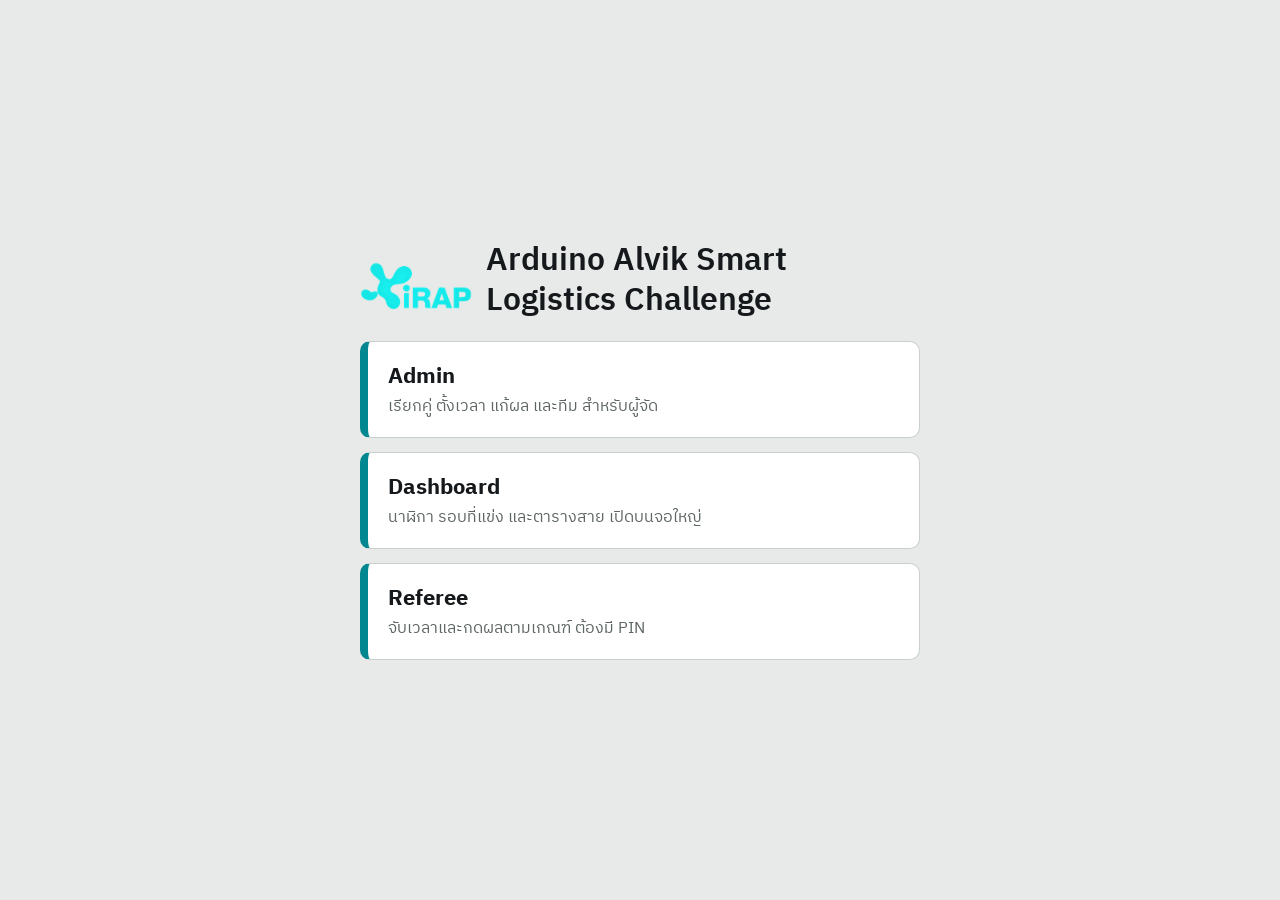
<file: index.html>
<!doctype html>
<html lang="th">
<head>
<meta charset="utf-8">
<meta name="viewport" content="width=device-width,initial-scale=1">
<title>Alvik Match Control</title>
<link rel="icon" href="shared/irap-icon.png">
<link rel="stylesheet" href="shared/base.css">
<style>
body{min-height:100vh;display:grid;place-items:center;padding:24px}
main{width:min(560px,100%);display:grid;gap:14px}
header{display:flex;align-items:center;gap:14px;margin-bottom:6px}header img{height:48px}header img,header h1{align-self:baseline;align-self:last baseline}
a.pick{display:grid;gap:2px;padding:18px 20px;background:var(--panel);border:1px solid var(--line);border-left:8px solid var(--teal);border-radius:var(--r-md);color:inherit;text-decoration:none}
a.pick:hover{border-color:var(--ink);border-left-color:var(--teal)}
a.pick b{font-size:22px}a.pick span{color:var(--muted)}
</style>
</head>
<body>
<main>
<header><img src="shared/irap.png" alt=""><h1>Arduino Alvik Smart Logistics Challenge</h1></header>
<a class="pick" href="admin/"><b>Admin</b><span>เรียกคู่ ตั้งเวลา แก้ผล และทีม สำหรับผู้จัด</span></a>
<a class="pick" href="dashboard/"><b>Dashboard</b><span>นาฬิกา รอบที่แข่ง และตารางสาย เปิดบนจอใหญ่</span></a>
<a class="pick" href="ref/"><b>Referee</b><span>จับเวลาและกดผลตามเกณฑ์ ต้องมี PIN</span></a>
</main>
</body>
</html>
</file>
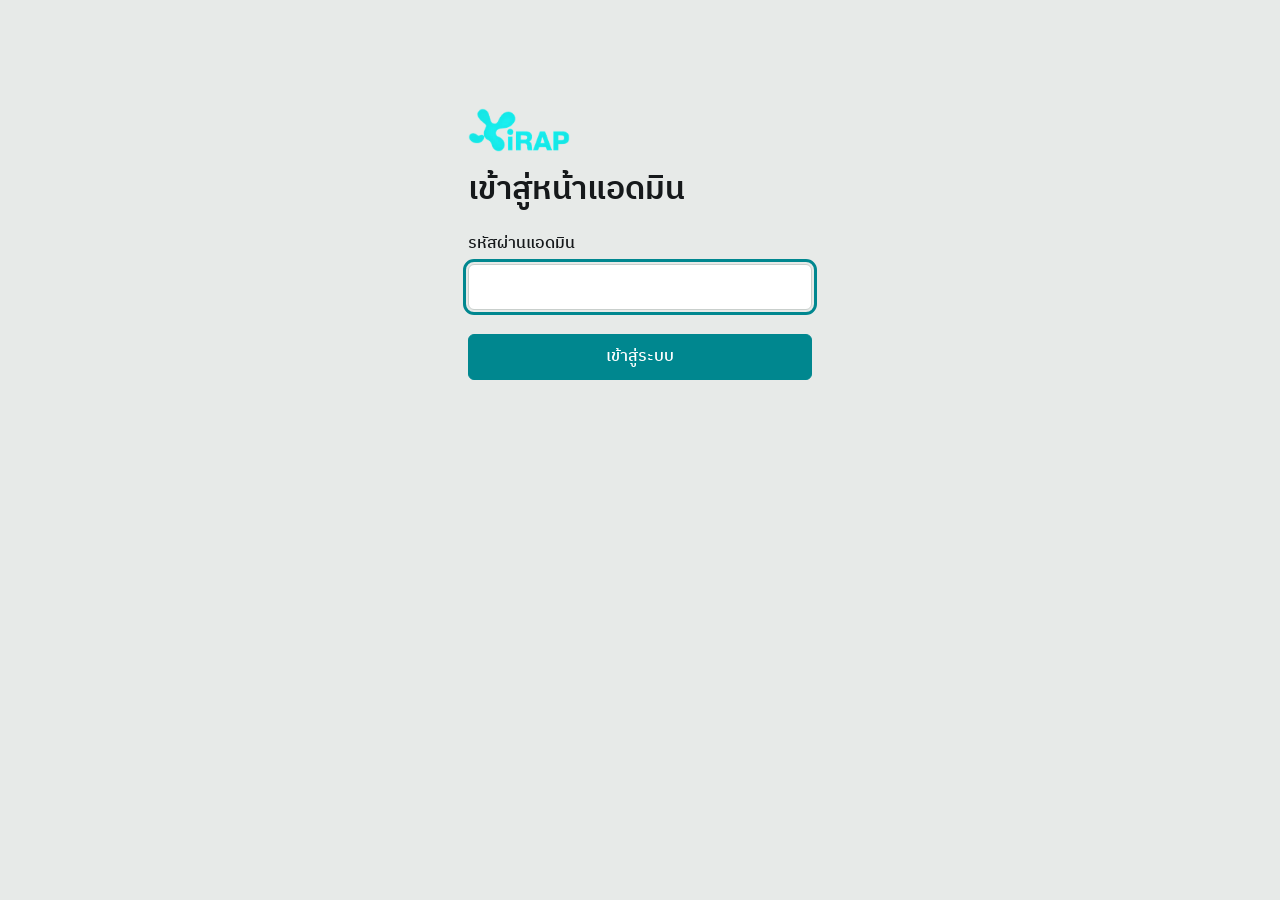
<file: admin/index.html>
<!doctype html>
<html lang="th">
<head>
<meta charset="utf-8">
<meta name="viewport" content="width=device-width,initial-scale=1">
<meta name="theme-color" content="#16191B">
<title>แอดมิน Alvik</title>
<link rel="icon" href="../shared/irap-icon.png">
<link rel="stylesheet" href="../shared/base.css">
<link rel="stylesheet" href="../shared/bracket.css">
<link rel="stylesheet" href="admin.css">
</head>
<body>
<div id="app"></div>
<dialog id="dlg"></dialog>
<script src="../shared/supabase.js"></script>
<script src="../shared/qr.min.js"></script>
<script type="module" src="main.js"></script>
</body>
</html>
</file>
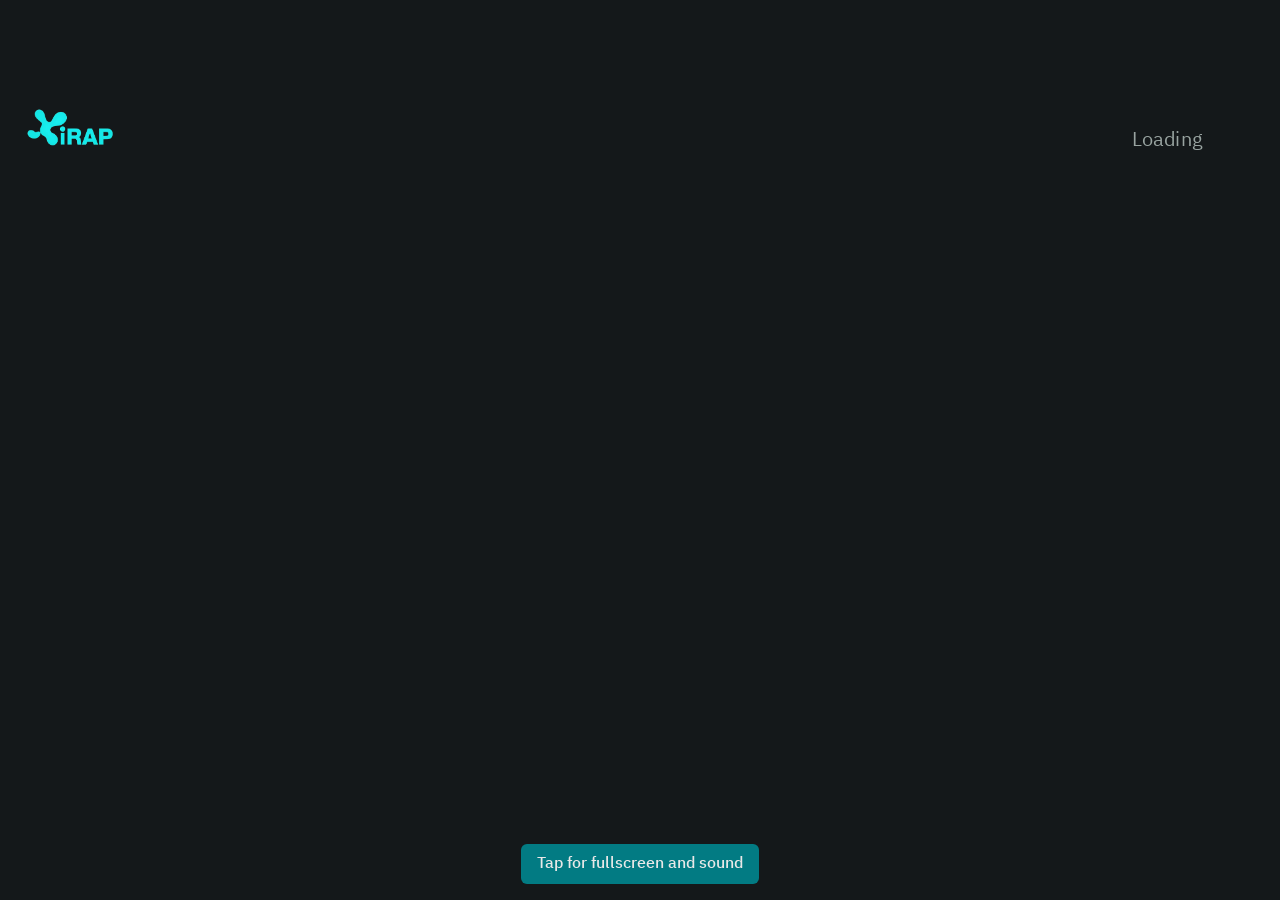
<file: dashboard/index.html>
<!doctype html>
<html lang="en">
<head>
<meta charset="utf-8">
<meta name="viewport" content="width=device-width,initial-scale=1">
<meta name="theme-color" content="#14181A">
<title>Dashboard · Alvik</title>
<link rel="icon" href="../shared/irap-icon.png">
<link rel="stylesheet" href="../shared/base.css">
<link rel="stylesheet" href="../shared/bracket.css">
<link rel="stylesheet" href="dash.css">
</head>
<body>
<div id="stage"></div>
<button id="fs" class="btn">Tap for fullscreen and sound</button>
<script src="../shared/supabase.js"></script>
<script type="module" src="main.js"></script>
</body>
</html>
</file>
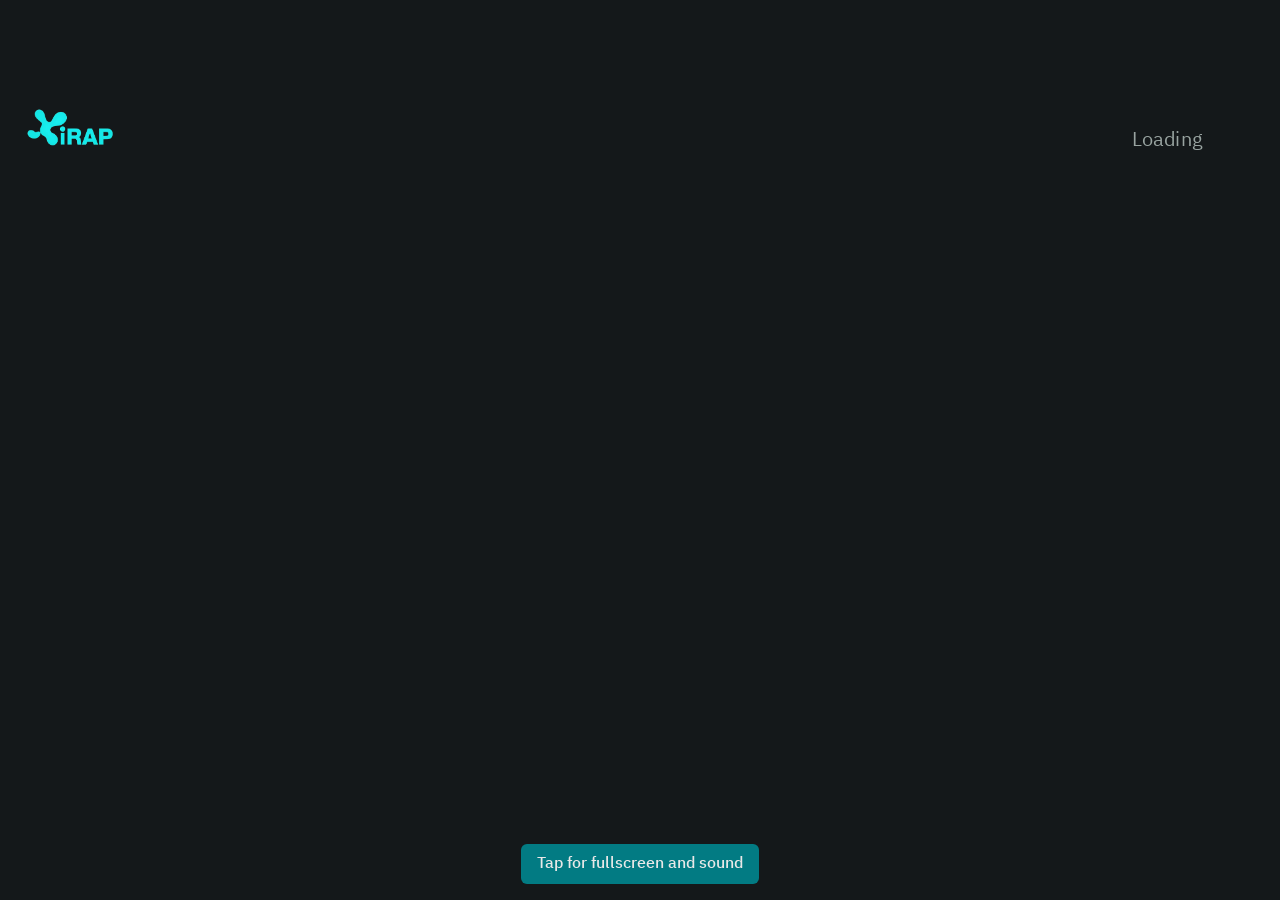
<file: tv/index.html>
<!doctype html>
<html lang="en"><head><meta charset="utf-8"><title>Moved to Dashboard</title>
<meta http-equiv="refresh" content="0; url=../dashboard/">
<script>location.replace("../dashboard/" + location.search);</script></head>
<body><a href="../dashboard/">Dashboard</a></body></html>
</file>
<file: shared/base.css>
@import url(fonts.css);
:root{
  --ink:#16191B; --floor:#E7EAE8; --panel:#FFFFFF; --line:#C9CFCC; --muted:#5D6663;
  --teal:#00878F; --red:#CF3A2E; --blue:#2457C5; --tape:#F2B705; --done:#2F8A4E;
  --red-soft:#F9E3E0; --blue-soft:#E1E9F9; --tape-soft:#FCF1C8;
  --r-sm:6px; --r-md:10px;
  --f:"IBM Plex Sans Thai",system-ui,sans-serif;
}
*{box-sizing:border-box}
html,body{margin:0;background:var(--floor);color:var(--ink);font:400 16px/1.5 var(--f);font-variant-numeric:tabular-nums;-webkit-text-size-adjust:100%}
button,input,select,textarea{font:inherit;color:inherit}
h1,h2,h3{margin:0;font-weight:600;line-height:1.25}
.num{font-variant-numeric:tabular-nums}
.muted{color:var(--muted)}
.btn{min-height:40px;padding:8px 16px;border:1px solid var(--line);border-radius:var(--r-sm);background:var(--panel);font-weight:500;cursor:pointer;touch-action:manipulation}
a.btn{color:inherit;text-decoration:none;display:inline-flex;align-items:center}
.btn:hover{border-color:var(--ink)}
.btn:focus-visible,input:focus-visible,select:focus-visible{outline:3px solid var(--teal);outline-offset:2px}
.btn.primary{background:var(--teal);border-color:var(--teal);color:#fff}
.btn.danger{border-color:var(--red);color:var(--red)}
.btn.red{background:var(--red);border-color:var(--red);color:#fff}
.btn.blue{background:var(--blue);border-color:var(--blue);color:#fff}
.btn.small{min-height:32px;padding:4px 10px;font-size:14px}
.btn:disabled{opacity:.4;cursor:not-allowed}
input,select{min-height:40px;padding:6px 10px;border:1px solid var(--line);border-radius:var(--r-sm);background:#fff;max-width:100%}
.card{background:var(--panel);border:1px solid var(--line);border-left:6px solid var(--line);border-radius:var(--r-md);padding:14px 16px}
.card.st-ready{border-left-color:var(--teal)} .card.st-queued{border-left-color:var(--teal);border-left-style:dashed}
.card.st-live{border-left-color:var(--tape)} .card.st-done{border-left-color:var(--done)} .card.st-locked{border-left-color:var(--line)}
.pill{display:inline-block;padding:1px 10px;border-radius:99px;border:1px solid currentColor;font-size:13px;font-weight:500;white-space:nowrap}
.pill.ready,.pill.queued{color:var(--teal)} .pill.live{color:#7a5a00;background:var(--tape-soft);border-color:var(--tape)} .pill.done{color:var(--done)} .pill.locked{color:var(--muted)}
.netdot{display:inline-flex;align-items:center;gap:6px;font-size:13px;color:var(--muted)}
.netdot i{width:9px;height:9px;border-radius:50%;background:var(--line)}
.netdot.on i{background:var(--done)} .netdot.wait i{background:var(--tape)} .netdot.err i{background:var(--red)}
.netdot{white-space:nowrap}.netdot em{font-style:normal;font-size:.85em;opacity:.7}
.side-r{--c:var(--red);--cs:var(--red-soft)} .side-b{--c:var(--blue);--cs:var(--blue-soft)}
.toast{position:fixed;left:50%;bottom:20px;transform:translateX(-50%);background:var(--ink);color:#fff;padding:10px 18px;border-radius:var(--r-md);z-index:99;max-width:92vw}
.toast.bad{background:var(--red)}
.sr{position:absolute;left:-9999px}
@media (prefers-reduced-motion:reduce){*{animation:none!important;transition:none!important}}
/* Popup for documents (shared by Admin and Referee) and a clear close button */
.pop{position:fixed;inset:0;z-index:40;background:#000c;display:flex;flex-direction:column;padding:env(safe-area-inset-top) 0 0}
.pop-h{display:flex;align-items:center;gap:10px;padding:10px 12px;background:var(--teal);color:#fff}.pop-h b{flex:1;font-size:17px;overflow:hidden;text-overflow:ellipsis;white-space:nowrap}
.pop-b{flex:1;overflow:auto;-webkit-overflow-scrolling:touch;overscroll-behavior:contain;padding:8px;display:grid;gap:8px;justify-items:start;justify-content:safe center;align-content:start;background:#2a3033}
.pop-page{background:#fff;box-shadow:0 2px 10px #0006}
.pz{width:36px;height:36px;border-radius:8px;border:1.5px solid #ffffffaa;background:transparent;color:#fff;font-size:22px;font-weight:700;line-height:1;cursor:pointer;flex:none}.pop-img{max-width:100%;height:auto}
.pop-msg{color:#fff;padding:20px}
.xbtn{display:inline-flex;align-items:center;gap:6px;background:#fff;color:#16191B;border:0;border-radius:99px;padding:7px 14px 7px 10px;font:inherit;font-weight:700;font-size:15px;cursor:pointer;box-shadow:0 1px 4px #0004;flex:none}
.xbtn svg{width:18px;height:18px;fill:none;stroke:currentColor;stroke-width:3;stroke-linecap:round}
</file>
<file: shared/bracket.css>
.bk{--bk-box:#fff;--bk-head:#16191B;--bk-headink:#fff;--bk-ink:#16191B;--bk-mute:#5D6663;--bk-line:#A9B1AE;--bk-on:#16191B;--bk-up:#2F8A4E;--bk-row:#F1F3F2;--bk-edge:#C9CFCC;--bk-live:#F2B705;--bk-champ:#F2B705;position:relative;width:100%;overflow:hidden}
.bk.dark{--bk-box:#1D2326;--bk-head:#0E1112;--bk-headink:#F1F3F2;--bk-ink:#F1F3F2;--bk-mute:#98A3A0;--bk-line:#4A5553;--bk-on:#F1F3F2;--bk-row:#262D30;--bk-edge:#37403F}
.bk-stage{position:absolute;left:0;top:0;transform-origin:0 0;font-family:var(--f);color:var(--bk-ink)}
.bk-wires{position:absolute;left:0;top:0}
.bk-wires path{fill:none;stroke:var(--bk-line);stroke-width:3;opacity:.75}
.bk-wires path.on{stroke-width:4.5;opacity:1}
.bk-box{position:absolute;background:var(--bk-box);border:1.5px solid var(--bk-edge);border-radius:8px;overflow:hidden}
.bk-h{display:flex;align-items:baseline;gap:10px;padding:0 12px;background:var(--bk-head);color:var(--bk-headink);line-height:36px}
.bk-h b{font-size:19px}.bk-h span{font-size:14px;opacity:.7}
.bk-row{display:grid;grid-template-columns:26px minmax(0,1fr) auto;gap:8px;align-items:center;padding:0 12px;font-size:18px;border-top:1px solid var(--bk-edge);border-left:5px solid transparent}
.bk-row:nth-of-type(odd){background:var(--bk-row)}
.bk-row .p{color:var(--bk-mute);font-weight:600}.bk-row .n{overflow:hidden;text-overflow:ellipsis;white-space:nowrap;font-weight:500}
.bk-row .n.ph{color:var(--bk-mute);font-weight:400}.bk-row .n s{font-size:13px;color:var(--bk-mute);text-decoration:none;border:1px solid var(--bk-mute);border-radius:99px;padding:0 6px;margin-left:4px}
.bk-row .s{color:var(--bk-mute);font-size:16px}
.bk-row.up{border-left-color:var(--bk-up)}.bk-row.up .n{font-weight:600}.bk-row.up .p{color:var(--bk-up)}
.bk-row.out{opacity:.5}
.bk-c{display:flex;flex-wrap:wrap;gap:6px;align-items:center;align-content:center;padding:6px 8px;border-top:1px solid var(--bk-edge)}
.bk-chip{display:inline-flex;align-items:center;gap:5px;height:26px;padding:0 8px;border:1.5px solid var(--bk-edge);border-radius:6px;background:transparent;color:var(--bk-ink);font:inherit;font-size:14px;cursor:default;white-space:nowrap}
.bk-chip b{font-weight:600}.bk-chip i{font-style:normal;font-weight:600}.bk-chip u{text-decoration:none;font-size:12px;color:var(--bk-mute)}
.bk-chip em{font-style:normal;font-size:12px;background:var(--bk-ink);color:var(--bk-box);border-radius:99px;min-width:18px;text-align:center;line-height:18px}
.bk-chip.ready,.bk-chip.queued{border-color:#00878F}.bk-chip.live{border-color:var(--bk-live);background:var(--bk-live);color:#16191B}.bk-chip.live em{background:#16191B;color:#F2B705}
.bk-chip.done{border-color:var(--bk-up)}.bk-chip.locked{color:var(--bk-mute)}
[data-act].bk-chip{cursor:pointer}[data-act].bk-chip:hover{border-color:var(--bk-ink)}
.bk-champ{position:absolute;border:2px solid var(--bk-edge);border-radius:8px;padding:8px 14px;display:flex;flex-direction:column;gap:0;background:var(--bk-box)}
.bk-champ span{font-size:14px;color:var(--bk-mute)}.bk-champ b{font-size:24px;line-height:1.25;overflow:hidden;text-overflow:ellipsis;white-space:nowrap}
.bk-champ.has{border-color:var(--bk-champ);background:var(--bk-champ);color:#16191B}.bk-champ.has span{color:#16191B}
/* Compact bracket for short panels: tighter header, no match chips */
.bk.compact .bk-c{display:none}.bk.compact .bk-h{line-height:30px}.bk.compact .bk-h b{font-size:18px}
/* Round headers that open the round table */
.bk-h.link{cursor:pointer}.bk-h.link i{margin-left:auto;font-style:normal;font-size:22px;opacity:.8}
.bk-h.link:hover{filter:brightness(1.25)}.bk-h.link:focus-visible{outline:3px solid var(--bk-live);outline-offset:-3px}
/* Round table : one row per match, red and blue sides, score and game by game pills */
.rt{display:grid;gap:8px}
.rt-h{display:flex;flex-wrap:wrap;align-items:baseline;gap:4px 12px}.rt-h b{font-size:20px}.rt-h span{color:var(--muted);font-size:14px}
.rt-g{font-weight:700;color:var(--teal);margin-top:6px}
.rt-r{display:grid;grid-template-columns:58px minmax(0,1fr) auto minmax(0,1fr);gap:8px;align-items:stretch;padding:6px;border:1px solid var(--line);border-radius:var(--r-md);background:var(--panel)}
.rt-r[data-act]{cursor:pointer}.rt-r[data-act]:hover{border-color:var(--teal)}.rt-r:focus-visible{outline:3px solid var(--teal);outline-offset:2px}
.rt-r.on{border-color:var(--tape);box-shadow:inset 0 0 0 2px var(--tape)}
.rt-c{display:grid;align-content:center;gap:2px}.rt-c b{font-size:16px}.rt-c small{color:var(--muted);font-size:12px}
.rt-s{display:flex;align-items:center;padding:8px 10px;border-radius:var(--r-sm);background:var(--cs);font-weight:600;overflow-wrap:anywhere;min-height:44px}
.rt-s.side-r{border-left:6px solid var(--c)}.rt-s.side-b{border-right:6px solid var(--c);justify-content:flex-end;text-align:right}
.rt-s.win{box-shadow:inset 0 0 0 2px var(--tape)}
.rt-r.done .rt-s:not(.win){opacity:.6}
.rt-m{display:grid;justify-items:center;align-content:center;gap:4px;min-width:64px}
.rt-sc{font-size:18px;font-weight:800;color:var(--muted)}
.rt-p{display:flex;flex-wrap:wrap;justify-content:center;gap:3px;font-size:12px}
.rt .c-r{color:var(--red)}.rt .c-b{color:var(--blue)}
/* Game pills on light pages (the Dashboard has its own larger ones) */
.gpl{display:inline-grid;place-items:center;min-width:1.9em;padding:0 .35em;height:1.5em;border-radius:5px;font-style:normal;font-weight:700;color:#fff;background:#8a9491}
.gpl.r{background:var(--red)}.gpl.b{background:var(--blue)}.gpl.t{background:#6b7572}.gpl.now{background:none;box-shadow:inset 0 0 0 2px var(--tape);color:#8a6a00}
@media (max-width:420px){.rt-r{grid-template-columns:44px minmax(0,1fr) auto minmax(0,1fr);gap:5px;padding:5px}.rt-s{padding:6px;font-size:14px}}
</file>
<file: admin/admin.css>
.top{background:var(--ink);color:#fff;display:flex;align-items:center;gap:16px;padding:10px 20px}
.hdr{position:sticky;top:0;z-index:6}
.top img{height:34px}.top b{font-size:18px}.top .sp{flex:1}.top .netdot{color:#fff}
.top .btn{background:transparent;color:#fff;border-color:#ffffff66;min-height:34px}
.tabs{display:flex;gap:2px;background:var(--panel);border-bottom:1px solid var(--line);padding:0 14px;overflow-x:auto}
.tabs button{border:0;background:none;padding:12px 16px;font-weight:500;cursor:pointer;border-bottom:4px solid transparent;color:var(--muted);white-space:nowrap}
.tabs button.on{color:var(--ink);border-bottom-color:var(--teal)}
.main{padding:18px 20px;max-width:1500px;margin:0 auto}
.cols{display:grid;grid-template-columns:minmax(0,5fr) minmax(0,6fr);gap:18px;align-items:start}
@media (max-width:980px){.cols{grid-template-columns:minmax(0,1fr)}}
.cols>*,.stack>*{min-width:0}
.btns .btn{white-space:normal;text-align:left}
.stack{display:grid;gap:14px}
.h2{display:flex;align-items:baseline;gap:12px;margin:0 0 10px}.h2 h2{font-size:20px}.h2 span{color:var(--muted);font-size:14px}
.fc .t{font-size:56px;font-weight:600;line-height:1}.fc .vs{display:flex;gap:10px;align-items:center;flex-wrap:wrap;font-size:18px;margin:6px 0}
.fc .vs .r{color:var(--red);font-weight:600}.fc .vs .b{color:var(--blue);font-weight:600}.fc .sc{font-size:24px;font-weight:600}
.btns{display:flex;gap:8px;flex-wrap:wrap;margin-top:10px}
.tbl{width:100%;border-collapse:collapse;background:var(--panel);border:1px solid var(--line);border-radius:var(--r-md);overflow:hidden}
.tbl th{font-size:13px;font-weight:500;color:var(--muted);text-align:left;padding:8px 10px;background:#f3f5f4}
.tbl td{padding:8px 10px;border-top:1px solid var(--line);vertical-align:middle}
.tbl tr.sel td{background:var(--tape-soft)}
/* Drag a queue row onto another to swap their place in the running order */
.qlock{margin:6px 0 0;font-size:13px}
/* Which team stood on which colour in a game, with the button to swap them when they played the wrong colours */
.gcol{margin:6px 0 10px;display:flex;flex-wrap:wrap;gap:8px;align-items:center}
.tbl tr.drg{cursor:grab}
.tbl tr.dragging{opacity:.45}
.tbl tr.dropto td{box-shadow:inset 0 3px 0 var(--teal)}
.tbl .grip{display:inline-flex;vertical-align:-3px;margin-right:6px;color:var(--muted)}
.tbl .grip .gs{width:16px;height:16px;fill:none;stroke:currentColor;stroke-width:2.6;stroke-linecap:round}
.tbl input[type=time]{width:140px}.tbl select{min-width:84px}
.tbl .num{text-align:right}
.q td:first-child{color:var(--done);font-weight:600}.tied td{background:#fbeceb}
.grid5{display:grid;grid-template-columns:repeat(auto-fill,minmax(360px,1fr));gap:14px}
.form{display:grid;gap:10px;max-width:560px}.form label{display:grid;gap:4px;font-weight:500}
.form .two{display:grid;grid-template-columns:1fr 1fr;gap:10px}
.teams{display:grid;grid-template-columns:repeat(auto-fill,minmax(300px,1fr));gap:14px}
.teams .grp{display:grid;gap:8px}.teams .grp div{display:grid;grid-template-columns:28px 1fr;gap:8px;align-items:center}
dialog{border:1px solid var(--line);border-radius:var(--r-md);padding:0;width:min(940px,96vw);max-height:92vh;background:var(--floor);color:var(--ink)}
dialog::backdrop{background:#16191Bb0}
.dh{display:flex;align-items:center;gap:12px;padding:14px 18px;background:var(--panel);border-bottom:1px solid var(--line);position:sticky;top:0}.dh h2{flex:1}
.db{padding:16px 18px;display:grid;gap:14px;overflow:auto;max-height:calc(92vh - 70px)}
.gf{display:grid;grid-template-columns:repeat(6,minmax(0,1fr));gap:8px;align-items:end}
.gf label{display:grid;gap:3px;font-size:13px;color:var(--muted)}.gf input,.gf select{width:100%;min-width:0}
@media (max-width:700px){.gf{grid-template-columns:repeat(2,1fr)}}
.links{display:grid;gap:12px}.lk{display:grid;grid-template-columns:auto 1fr;gap:14px;align-items:center}.lk code{word-break:break-all;font-size:13px;color:var(--muted)}
.lk canvas,.lk img{width:110px;height:110px;image-rendering:pixelated}
.seg{display:flex;flex-wrap:wrap;gap:8px}.seg .btn.on{background:var(--ink);color:#fff;border-color:var(--ink)}
.warn{background:#fbeceb;border:1px solid var(--red);border-radius:var(--r-sm);padding:6px 10px;margin:8px 0;color:#7c1f17}
.login{max-width:380px;margin:12vh auto;padding:0 18px;display:grid;gap:12px}
/* Sign-in form: label above a full-width input, more room between rows */
.login{gap:18px}.login h1{margin:0 0 4px}.login p{margin:0}
.login label{display:grid;gap:8px;font-weight:500}.login input{width:100%;min-height:46px;box-sizing:border-box}
.login .btn{margin-top:6px;min-height:46px}
.mono{font-family:"IBM Plex Mono",monospace;font-size:13px}
.tw{overflow-x:auto;-webkit-overflow-scrolling:touch}.tw .tbl{min-width:560px}
@media (max-width:700px){.top{padding:8px 12px}.main{padding:12px}.fc .t{font-size:44px}}
.form,.form label{min-width:0}.form input,.form select{width:100%}
@media (max-width:700px){.form .two{grid-template-columns:1fr}.lk{grid-template-columns:1fr}}
/* The old home screen is gone; .hbk is the card still used by the format editor */
.hbk{padding:10px}
.teams .grp div{grid-template-columns:28px minmax(0,1fr) auto}.ab{display:flex;gap:6px;align-items:center;font-size:14px;color:var(--muted)}.ab input{min-height:0}
.top .netdot{flex:none}.top .netdot b{overflow:visible}
@media (max-width:560px){.top{gap:10px}.top .netdot em,.top .netdot b{display:none}}
.top b{min-width:0;overflow:hidden;white-space:nowrap;text-overflow:ellipsis}
.top .btn{white-space:nowrap}
.hbk{overflow-x:auto}.hbk .bk{min-width:900px}
.btn.big{min-height:56px;font-size:18px;font-weight:600;width:100%}
.evl tr.void td{text-decoration:line-through;color:var(--muted)}.evl td.r{color:var(--red);font-weight:600}.evl td.b{color:var(--blue);font-weight:600}
.h2 select{min-height:32px}
.switch{display:flex;gap:12px;align-items:center;cursor:pointer;font-weight:500}
.switch input{position:absolute;opacity:0;width:0;height:0}
.switch span{width:48px;height:28px;border-radius:99px;background:var(--line);position:relative;transition:background .15s;flex:none}
.switch span::after{content:"";position:absolute;left:3px;top:3px;width:22px;height:22px;border-radius:50%;background:#fff;transition:left .15s}
.switch input:checked+span{background:var(--teal)}.switch input:checked+span::after{left:23px}
.switch input:focus-visible+span{outline:3px solid var(--teal);outline-offset:2px}
/* Standings fit on one screen: no horizontal scroll, compact rows */
.stand{gap:12px}.stand .tw{overflow:visible}.stand .tw .tbl{min-width:0}
.stand .tbl th,.stand .tbl td{padding:5px 8px}.stand .h2{margin-bottom:4px}
.stand .tbl td:nth-child(2){overflow-wrap:anywhere}
/* Checkbox with its label on one line, used on several tabs */
.chk2{display:flex;gap:6px;align-items:center;font-weight:500}
/* Documents list */
.doclist{display:grid;gap:8px;margin-top:12px}.docrow{display:grid;grid-template-columns:auto 1fr auto;gap:12px;align-items:center;padding:8px 0;border-top:1px solid var(--line)}
.top .fsb{display:inline-grid;place-items:center;padding:4px 8px}
/* Format editor */
.fmtc .fg{margin-top:8px;max-width:640px}.fmtc .fg input{width:76px}
.fmtc .h3{margin:14px 0 6px;font-weight:600;display:flex;flex-wrap:wrap;gap:8px;align-items:center}
.fround{border:1px solid var(--line);border-radius:10px;padding:12px;margin-top:12px;background:#fff}
.fround .fh{display:flex;flex-wrap:wrap;gap:10px;align-items:center;margin-bottom:8px}
.fround .fh h3{margin:0;font-size:15px}
.fslots-grp{display:flex;flex-direction:column;gap:6px;margin-top:10px}
.fslots-row{display:flex;flex-wrap:wrap;gap:6px;align-items:center}
.fslots-row select{width:auto;min-width:120px}
.fsub{margin-top:10px;padding-top:10px;border-top:1px dashed var(--line)}
.slots{display:grid;grid-template-columns:repeat(auto-fill,minmax(300px,1fr));gap:8px}.slots .pr{display:flex;gap:8px;align-items:center}.slots select{flex:1;min-width:0}
.ctbl input,.ctbl select{min-width:64px;padding:4px 6px}
/* Format quick setup and collapsed details */
.fquick{display:grid;grid-template-columns:repeat(auto-fill,minmax(150px,1fr));gap:10px;align-items:end}
.fquick label{display:grid;gap:4px;font-size:13px;color:var(--muted)}.fquick input,.fquick select{width:100%;min-width:0}
.fquick .chk2{display:flex;align-items:center;gap:6px;color:var(--ink);font-size:14px}
.fdet{margin-top:14px;border-top:1px solid var(--line);padding-top:10px}.fdet>summary{cursor:pointer;font-weight:600;color:var(--teal);padding:4px 0}
.fquick .chk2 input{width:20px;height:20px;min-height:0;flex:none;margin:0}.fquick .chk2{padding-bottom:10px}
.fprev{margin-top:12px;border-top:1px solid var(--line);padding-top:10px}.fprev>summary{cursor:pointer;font-weight:600;color:var(--teal);padding:4px 0}.fprev .bk{margin-top:8px}
/* On-site : alerts, queue row tools, tools card */
.alerts{display:grid;gap:8px;margin-bottom:12px}.al{display:flex;flex-wrap:wrap;gap:8px;align-items:center;padding:10px 12px;border-radius:10px;background:#fff;border:1px solid var(--line);border-left:6px solid var(--muted)}
.al.warn{border-left-color:var(--tape);background:#fff8e0}.al.info{border-left-color:var(--teal);background:#e8f6f6}
td.rt{white-space:nowrap}td.rt .btn,td.rt select{margin:1px 0}select.sm{min-height:30px;padding:2px 6px;font-size:13px;width:auto}
.tools .tl{display:grid;gap:4px;padding:10px 0;border-top:1px solid var(--line)}.tools .tl:first-of-type{border-top:0}.tools .tl .muted{font-size:13px}
.tools .row{display:flex;flex-wrap:wrap;gap:8px;align-items:center}.tools .row select,.tools .row input{flex:1;min-width:160px}
.sched{margin-bottom:12px}.sched .gf{margin:6px 0}
.pteams{display:flex;flex-wrap:wrap;gap:6px 16px}.pteams .chk2 input{width:18px;height:18px;min-height:0}
/* Live draw : prepared names on the left, numbered slots on the right */
.drawp{display:grid;gap:12px}.drawp label{display:grid;gap:6px;font-weight:500}.drawp textarea{width:100%;font:inherit;padding:8px 10px;border:1px solid var(--line);border-radius:var(--r-sm)}
.dgrid{display:grid;grid-template-columns:minmax(220px,1fr) minmax(280px,1.4fr);gap:16px}
@media (max-width:720px){.dgrid{grid-template-columns:1fr}}
.dpool{display:grid;gap:10px;align-content:start}.dpool h3{font-size:16px}
.chips{display:flex;flex-wrap:wrap;gap:8px}
.chip{border:1px solid var(--teal);background:#e8f4f4;color:var(--ink);border-radius:99px;padding:8px 14px;font:inherit;font-weight:500;cursor:grab;touch-action:manipulation}
.chip.on{background:var(--teal);color:#fff;outline:3px solid var(--tape);outline-offset:1px}
.chip.in{border-color:var(--line);background:var(--panel)}
.dadd{display:flex;gap:8px}.dadd input{flex:1;min-width:0}
.dslots{display:grid;gap:6px}
.dslot{display:grid;grid-template-columns:36px minmax(0,1fr) auto;gap:10px;align-items:center;min-height:52px;padding:6px 10px;border:2px dashed var(--line);border-radius:var(--r-sm);cursor:pointer}
.dslot b{font-size:20px;text-align:center}
.dslot.full{border-style:solid}
.dslot.ready{border-color:var(--teal)}
.dslot.over{border-color:var(--tape);background:var(--tape-soft)}
/* Short how-to line at the top of each tab */
.hint{margin:0 0 14px;padding:10px 14px;background:var(--panel);border:1px solid var(--line);border-left:6px solid var(--teal);border-radius:var(--r-md);color:var(--ink)}
/* Advanced options : collapsed until opened */
.adv{margin-top:14px;border:1px solid var(--line);border-radius:var(--r-md);background:var(--panel)}
.adv>summary{cursor:pointer;font-weight:600;color:var(--teal);padding:10px 14px;list-style-position:inside}
.adv[open]>summary{border-bottom:1px solid var(--line)}
.advb{padding:12px 14px;display:grid;gap:12px}
.card .adv{background:transparent}
/* Dashboard modes as a compact list of choices */
.modes{display:grid;grid-template-columns:repeat(auto-fill,minmax(240px,1fr));gap:10px}
.mode{display:grid;gap:4px;text-align:left;padding:12px 14px;border:1px solid var(--line);border-left:6px solid var(--line);border-radius:var(--r-md);background:var(--panel);font:inherit;color:var(--ink);cursor:pointer}
.modes .mode span{color:var(--muted);font-size:14px}
.mode:hover:not(:disabled){border-left-color:var(--teal)}
.mode.on{border-left-color:var(--done);cursor:default}
.mode:focus-visible{outline:3px solid var(--teal);outline-offset:2px}
/* Referee panel on the field tab : the same steps as the referee phone */
.rp{display:grid;gap:10px;margin-top:12px;padding:12px 14px;border:1px solid var(--line);border-left:6px solid var(--teal);border-radius:var(--r-md);background:var(--floor)}
.rp>b{font-size:16px}.rp p{margin:0}
.rpck{display:grid;gap:6px}
.rpg{display:grid;grid-template-columns:1fr;gap:4px}
.rpg>span{font-size:14px;color:var(--muted);margin-top:6px}
.rpg .btns{margin:0;display:flex;flex-wrap:wrap;gap:6px}
.rpk{display:inline-flex;align-items:center;gap:8px;margin-right:14px}.rpk b{font-size:22px;min-width:18px;text-align:center}
.rp .c-r{color:var(--red)}.rp .c-b{color:var(--blue)}

/* Preview windows : the referee screen and the Dashboard float over every tab */
.pw{position:fixed;z-index:60;background:var(--ink);border-radius:10px;box-shadow:0 8px 28px #0006;overflow:hidden;display:flex;flex-direction:column}
.pw.front{z-index:61}
.pwh{display:flex;align-items:center;gap:4px;height:34px;padding:0 4px;color:#fff;cursor:move;user-select:none;touch-action:none;font-size:14px;flex:none}
.pwh b{white-space:nowrap;overflow:hidden;text-overflow:ellipsis;min-width:0}.pwh .sp{flex:1}
.pwi{display:grid;place-items:center;width:28px;height:28px;border:0;border-radius:6px;background:transparent;color:#fff;cursor:pointer;flex:none;padding:0}
.pwi:hover{background:#ffffff26}.pwi:focus-visible{outline:2px solid var(--tape)}
.pwi svg{width:17px;height:17px;fill:none;stroke:currentColor;stroke-width:2;stroke-linecap:round;stroke-linejoin:round}
.pwg{cursor:nwse-resize;opacity:.7}
.pwb{position:relative;overflow:hidden;background:#fff;flex:none}
.pwb iframe{position:absolute;left:0;top:0;border:0;transform-origin:0 0;pointer-events:none}
.pw.min .pwb{display:none}.pw.min .pwg{visibility:hidden;width:4px}
.pw.drag{box-shadow:0 12px 36px #0008}
.top #pipb.on{background:#ffffff2e;border-color:#fff}
/* Zoom box over the Dashboard preview : drag inside to move, drag a corner to resize, 16 by 9 at every size */
.pwi.on{background:#ffffff33}
.zoomw{position:absolute;inset:0;z-index:2}
.zbox{position:absolute;border:2px solid #2BD47D;box-shadow:0 0 0 2000px #0009;cursor:move;touch-action:none}
.zbox.dirty{border-style:dashed}
.zbox i{position:absolute;width:13px;height:13px;background:#2BD47D;border-radius:3px}
.zbox i[data-h="nw"]{left:-8px;top:-8px;cursor:nwse-resize}
.zbox i[data-h="ne"]{right:-8px;top:-8px;cursor:nesw-resize}
.zbox i[data-h="sw"]{left:-8px;bottom:-8px;cursor:nesw-resize}
.zbox i[data-h="se"]{right:-8px;bottom:-8px;cursor:nwse-resize}
.zbar{position:absolute;left:0;right:0;bottom:0;z-index:3;display:flex;gap:6px;align-items:center;padding:5px 6px;background:#000000c7;color:#fff;font-size:12px}
.zbar b{flex:1;min-width:0;overflow:hidden;text-overflow:ellipsis;white-space:nowrap;font-weight:500}
.zbar .btn{min-height:26px;padding:2px 8px;font-size:12px;background:#ffffff1f;border-color:#ffffff5c;color:#fff}
.zbar .btn:disabled{opacity:.45;cursor:default}
.zbar .btn.primary{background:#2BD47D;border-color:#2BD47D;color:#06281A;font-weight:600}
/* Event name sits on the same line as the iRAP wordmark at the bottom of the logo */
.top img,.top #evn{align-self:baseline}
/* Phones : no room for preview windows, open the pages in their own tabs instead */
@media (max-width:700px){.top #pipb,.pw{display:none}}
/* Queue day : practice, competition or every match */
.qday{margin:0 0 10px}.qday .btn span{opacity:.7;font-weight:400}
/* Custom match card on the queue */
.cx .cxf{display:grid;grid-template-columns:1fr 1fr 110px;gap:10px;margin:10px 0}.cx .cxf label{display:grid;gap:4px;font-weight:500;min-width:0}.cx .cxf input,.cx .cxf select{width:100%;min-width:0}
@media (max-width:700px){.cx .cxf{grid-template-columns:1fr}}
.cx .tl{display:grid;gap:4px}.cx .tl .muted{font-size:13px}
/* Referee panel : who is on each field colour this game */
.rpw{margin:0;font-size:14px}.rpw .pill{margin-right:4px}
/* The referee preview scrolls with the wheel or a finger; its buttons stay locked by watch mode */
.pw[data-k="ref"] .pwb iframe{pointer-events:auto}
</file>
<file: dashboard/dash.css>
:root{--floor:#14181A;--panel:#1D2326;--ink:#F1F3F2;--line:#37403F;--muted:#98A3A0;--red-soft:#4a2320;--blue-soft:#1d2c52;--tape-soft:#3d3410}
html,body{background:#14181A;color:var(--ink);overflow:hidden;height:100%;cursor:none}
#stage{position:absolute;left:50%;top:50%;width:1920px;height:1080px;transform-origin:0 0;display:flex;flex-direction:column;padding:28px 40px;gap:20px}
#fs{position:fixed;left:50%;bottom:16px;transform:translateX(-50%);z-index:9;background:var(--teal);color:#fff;border:0;cursor:pointer;opacity:.9}
.top{display:flex;align-items:center;gap:24px;height:64px}
.top img{height:56px}.top h1{font-size:34px;flex:1}.top .rnd{font-size:30px;color:var(--muted)}
.top .netdot{font-size:22px}
.grid{flex:1;display:grid;gap:20px;min-height:0}
.grid.n1{grid-template-columns:1fr}.grid.n2{grid-template-columns:1fr 1fr}.grid.n3,.grid.n4{grid-template-columns:1fr 1fr;grid-template-rows:1fr 1fr}
.fp{background:var(--panel);border:1px solid var(--line);border-left:12px solid var(--line);border-radius:10px;padding:22px 28px;display:flex;flex-direction:column;gap:14px;min-height:0}
.fp.live{border-left-color:var(--tape)} .fp.done{border-left-color:var(--done)}
.fp .h{display:flex;justify-content:space-between;align-items:baseline;font-size:34px}
.fp .h b{font-size:40px}.fp .h span{color:var(--muted)}
.fp .vs{display:grid;grid-template-columns:1fr auto 1fr;gap:16px;align-items:center}
.tm{border-radius:10px;padding:14px 20px;background:var(--cs);border-left:10px solid var(--c);min-width:0}
.tm .n{font-size:52px;font-weight:600;line-height:1.15;overflow-wrap:anywhere}
.tm .sc{font-size:20px;color:var(--muted)}
.big{display:flex;align-items:center;gap:20px;justify-content:center}
.big .w{font-size:96px;font-weight:700}
.fp .clk{text-align:center;font-size:230px;font-weight:600;line-height:1;letter-spacing:-.03em}
.fp .clk.warn{color:#ff6a5c}
.fp .ph{text-align:center;font-size:30px;color:var(--muted);margin-top:-6px}
.fp .det{display:grid;grid-template-columns:1fr 1fr;gap:16px;font-size:30px}
.pk{display:flex;gap:10px;align-items:center}
.pk i{width:44px;height:44px;border-radius:8px;border:3px solid var(--c);background:transparent}
.pk i.on{background:var(--c)}
.pk span{color:var(--muted);font-size:26px;margin-left:8px}
.fp.n3 .clk,.fp.n4 .clk{font-size:150px}.fp.n3 .tm .n,.fp.n4 .tm .n{font-size:40px}
.flash{background:var(--tape);color:#16191B;border-radius:10px;padding:12px 20px;font-size:38px;font-weight:600;text-align:center}
.empty{opacity:.6;justify-content:center;align-items:center;font-size:40px;color:var(--muted)}
.strip{height:230px;display:grid;grid-template-columns:repeat(3,1fr);gap:20px}
.gt{background:var(--panel);border:1px solid var(--line);border-radius:10px;padding:12px 18px;font-size:26px}
.gt h3{font-size:26px;margin-bottom:6px;color:var(--muted)}
.gt table{width:100%;border-collapse:collapse}.gt td{padding:3px 6px}.gt td.n{text-align:right;color:var(--muted)}
.gt tr.q td:nth-child(2){font-weight:600}.gt tr.q td:first-child{color:var(--tape)}
.groups{flex:1;display:grid;grid-template-columns:repeat(3,1fr);grid-template-rows:1fr 1fr;gap:18px;min-height:0}
.gp{background:var(--panel);border:1px solid var(--line);border-radius:10px;padding:16px 22px;display:flex;flex-direction:column;gap:10px;min-height:0}
.gp h2{font-size:34px}.gp .rnd{color:var(--muted);font-size:24px;font-weight:400;margin-left:8px}
.gp table{width:100%;border-collapse:collapse;font-size:30px}
.gp td{padding:5px 6px}.gp td.n{text-align:right;color:var(--muted);width:90px}.gp td.p{width:44px;color:var(--muted)}
.gp tr.q td.p{color:var(--tape);font-weight:700}.gp tr.q td:nth-child(2){font-weight:600}

.ml div{display:flex;gap:10px;align-items:center;border-left:6px solid var(--line);padding-left:10px}
.ml div.live{border-color:var(--tape);background:var(--tape-soft)} .ml div.done{border-color:var(--done)} .ml div.ready,.ml div.queued{border-color:var(--teal)}
.ml b{width:46px}.ml .s{margin-left:auto;font-weight:600}.ml .t{color:var(--muted)}
.next{background:var(--panel);border:1px solid var(--line);border-radius:10px;padding:16px 22px}
.next h2{font-size:30px;margin-bottom:6px}
.next .r{display:flex;gap:20px;font-size:28px;padding:3px 0}.next .r b{width:60px}.next .r .f{color:var(--muted);width:130px}.next .r .t{margin-left:auto;font-weight:600}
.drawcols{flex:1;display:grid;grid-template-columns:repeat(3,1fr);gap:28px}
.dc{background:var(--panel);border-radius:10px;padding:28px 36px;display:grid;gap:18px;align-content:start}
.dc h2{font-size:56px}
.slot{display:flex;gap:20px;align-items:center;font-size:64px;min-height:112px;border-bottom:2px solid var(--line)}
.slot small{font-size:30px;color:var(--muted);width:60px}
.slot .nm{animation:pop .5s ease-out}
@keyframes pop{from{transform:scale(.6);opacity:0}to{transform:none;opacity:1}}
/* Results screen : champion big in the middle, 2nd and 3rd smaller under it, the rest along the bottom edge */
.champ{flex:1;display:flex;flex-direction:column;min-height:0}
.ctop{flex:1;display:flex;flex-direction:column;align-items:center;justify-content:center;gap:26px;min-height:0}
.cbig{width:min(1480px,100%);background:var(--panel);border:1px solid var(--line);border-top:16px solid var(--tape);border-radius:10px;padding:34px 60px;text-align:center}
/* The Champion title is the headline of the screen : large, bold, in the event yellow, spaced out in capitals */
.cbig .k{font-size:84px;font-weight:800;line-height:1;color:var(--tape);text-transform:uppercase;letter-spacing:.14em;margin-bottom:14px}
.cbig .v{font-size:140px;font-weight:700;line-height:1.1;overflow-wrap:anywhere}
.cmid{width:min(1480px,100%);display:flex;gap:26px;justify-content:center}
.cm{flex:1;background:var(--panel);border:1px solid var(--line);border-top:8px solid var(--line);border-radius:10px;padding:18px 30px;text-align:center;min-width:0}
.cm .k{font-size:32px;color:var(--muted)}
.cm .v{font-size:66px;font-weight:700;line-height:1.15;overflow-wrap:anywhere}
.crest{display:flex;flex-wrap:wrap;gap:12px;justify-content:center;padding-top:18px}
.crest div{display:flex;gap:14px;align-items:baseline;font-size:30px;background:var(--panel);border-radius:8px;padding:8px 18px}
.crest b{color:var(--tape)}
.off{position:fixed;right:14px;bottom:10px;background:var(--red);color:#fff;padding:4px 14px;border-radius:99px;font-size:18px;z-index:5}
.th td{font-size:15px;color:var(--muted);padding-bottom:0}.gp .th td{font-size:20px}
.bkarea{flex:1;min-height:0;display:flex;align-items:center}
.bkarea .bk{width:100%}
.bkfull{flex:1;min-height:0;display:grid;grid-template-columns:minmax(0,1fr) 400px;gap:56px;align-items:center}.bkfull>.upn{align-self:center}
/* Up next beside the full bracket : code, teams and time in fixed columns with a line between rows */
.bkfull .upn{padding:22px 26px;gap:0;font-size:24px}.bkfull .upn h3{margin-bottom:6px}
.bkfull .upn div{display:grid;grid-template-columns:52px minmax(0,1fr) auto;gap:12px;align-items:baseline;padding:12px 0;border-top:1px solid #ffffff14;line-height:1.3}
.upn em{font-style:normal}.bkfull .upn em{display:block}
.bkfull .upn div b{width:auto}.bkfull .upn div span:last-child{margin-left:0}
.minis{display:grid;gap:16px;height:196px}
.minis.n1{grid-template-columns:1fr}.minis.n2{grid-template-columns:1fr 1fr}.minis.n3{grid-template-columns:repeat(3,1fr)}.minis.n4{grid-template-columns:repeat(4,1fr)}
.mc{background:var(--panel);border:1px solid var(--line);border-left:10px solid var(--line);border-radius:10px;padding:12px 18px;display:flex;flex-direction:column;gap:8px;min-width:0}
.mc.live{border-left-color:var(--tape)}.mc.done{border-left-color:var(--done)}
.mc.empty{opacity:.55;justify-content:center;align-items:center;font-size:30px;color:var(--muted);flex-direction:row;gap:20px}
.mh{display:flex;gap:16px;align-items:baseline;font-size:24px}.mh b{font-size:30px}.mh span{color:var(--muted)}.mh .t{margin-left:auto;font-size:34px;color:var(--ink);font-weight:600}
.mv{display:grid;grid-template-columns:minmax(0,1fr) auto minmax(0,1fr);gap:14px;align-items:center}
.mv .tm{padding:8px 14px;border-left-width:8px;display:flex;flex-direction:column;gap:6px}
.mv .tm.side-b{border-left:0;border-right:8px solid var(--c);align-items:flex-end}
.mv .tm .n{font-size:32px;font-weight:600;line-height:1.15;overflow:hidden;text-overflow:ellipsis;white-space:nowrap;max-width:100%}
.mv .sc{font-size:58px;font-weight:700;line-height:1;display:flex;gap:8px;align-items:center}.mv .sc small{font-size:40px;color:var(--muted)}
.mc .pk i{width:22px;height:22px;border-width:2px;border-radius:5px}
.mn{font-size:22px;color:var(--muted);white-space:nowrap;overflow:hidden;text-overflow:ellipsis}
.big-ph{font-size:34px}
.groups{grid-template-columns:repeat(3,1fr);grid-template-rows:none;grid-auto-rows:1fr}
/* v3 Live */
.live{flex:1;display:grid;grid-template-rows:auto 1fr auto;gap:18px;min-height:0}
.lh{display:flex;gap:28px;font-size:32px;color:var(--muted)}.lh b{color:var(--ink)}
.lv{display:grid;grid-template-columns:1fr 760px 1fr;gap:24px;align-items:center;min-height:0}
.lt{background:var(--cs);border-radius:12px;padding:24px 28px;display:grid;gap:16px;border-top:10px solid var(--c);min-width:0}
.lt .k{font-size:26px;font-weight:700;color:var(--c);letter-spacing:.08em}
.lt .n{font-size:60px;font-weight:700;line-height:1.1;overflow-wrap:anywhere}
.lt .w{font-size:120px;font-weight:800;line-height:1}
.lt .ev{font-size:28px;color:var(--muted);display:grid;gap:4px}.lt .ev b{color:var(--ink)}
.lt .pk i{width:56px;height:56px}
.lc{text-align:center}
.lc .t{font-size:250px;font-weight:700;line-height:1;letter-spacing:-.04em;font-variant-numeric:tabular-nums}
.lc .t.warn{color:#ff6a5c}.lc .t.stop{color:var(--tape)}
.lc .p{font-size:44px;font-weight:600;color:var(--muted);letter-spacing:.12em;text-transform:uppercase}
.lc .msg{font-size:40px;font-weight:600;margin-top:12px}
.lb{display:grid;grid-template-columns:1fr 360px;gap:20px;height:300px}
.lb .bkarea{background:var(--panel);border-radius:10px;padding:8px}
.upn{background:var(--panel);border-radius:10px;padding:16px 22px;display:grid;gap:8px;align-content:start;font-size:26px}
.upn h3{font-size:24px;color:var(--muted)}.upn div{display:flex;gap:14px}.upn div b{width:46px}.upn div span:last-child{margin-left:auto;color:var(--muted)}
.cd{position:absolute;inset:0;display:grid;place-items:center;background:#14181Acc;font-size:600px;font-weight:800;color:var(--tape);z-index:5}
.banner8{position:absolute;left:40px;right:40px;bottom:330px;background:var(--tape);color:#16191B;border-radius:12px;padding:20px;text-align:center;font-size:52px;font-weight:700;z-index:4}
.sched{flex:1;display:grid;grid-template-columns:1fr 1fr;gap:6px 40px;align-content:start;font-size:30px}
.sched div{display:flex;gap:18px;padding:8px 14px;border-left:6px solid var(--line);background:var(--panel);border-radius:6px}
.sched div.live{border-color:var(--tape)}.sched div.done{border-color:var(--done);opacity:.7}.sched div.ready{border-color:var(--teal)}
.sched b{width:56px}.sched .s{margin-left:auto;color:var(--muted)}
/* Live panels: absolute, sized from the layout editor. Content scales with the panel (container units) */
.lp{position:absolute;container-type:size;overflow:hidden;display:flex}
.lp>*{flex:1;min-width:0;min-height:0}
.lp .lh{display:flex;align-items:center;gap:3cqw;font-size:min(56cqh,32px);color:var(--muted);white-space:nowrap}
.lp .lt{padding:4cqh 5cqw;gap:3cqh;align-content:start}
.lp .lt .k{font-size:min(5cqh,9cqw)}
.lp .lt{align-content:center;justify-items:center;text-align:center}.lp .lt .n{font-size:min(22cqh,13cqw)}
.lp .lt .w{font-size:min(22cqh,24cqw)}
.lp .lt .ev{font-size:min(5.4cqh,5.6cqw)}
.lp .lt .pk i{width:min(10cqh,10cqw);height:min(10cqh,10cqw)}
.lp .lc{display:flex;flex-direction:column;justify-content:center}
.lp .lc .t{font-size:min(48cqh,26cqw)}
.lp .lc .p{font-size:min(8.5cqh,6cqw)}
.lp .lc .msg{font-size:min(7.5cqh,5cqw)}
.lp .bkarea{background:var(--panel);border-radius:10px;padding:8px}
.lp .upn{font-size:min(8cqh,7.5cqw)}.lp .upn h3{font-size:min(7cqh,6.5cqw)}
.groups .gp table{font-size:var(--fs,30px)}.groups .gp h2{font-size:calc(var(--fs,30px) * 1.1)}.groups .gp td.n{width:auto}
/* Fullscreen button at the right end of the header, hidden until the mouse moves */
.top .fsh{flex:none;width:52px;height:52px;border-radius:12px;border:1px solid #ffffff30;background:transparent;color:#fff;display:grid;place-items:center;cursor:pointer;opacity:0;pointer-events:none;transition:opacity .2s}
.top .fsh svg{width:28px;height:28px}body.cur .top .fsh{opacity:1;pointer-events:auto}
body.cur,body.cur *{cursor:default}
/* Announcement bar from Admin > Queue > tools */
.notice{position:absolute;left:40px;right:40px;top:104px;z-index:6;background:var(--tape);color:#16191B;border-radius:12px;padding:14px 24px;font-size:40px;font-weight:700;text-align:center;box-shadow:0 6px 24px #0008}
/* Big centre popup : Knockout, game and match winners */
/* Result plate : dim screen, one centred card with an event header and a side colour band */
.pop8{position:absolute;inset:0;z-index:8;display:grid;place-items:center;background:#0c0f10e0;animation:p8in .3s ease-out;--c:var(--tape);--cs:var(--tape-soft)}
.pop8.out{animation:p8out .45s ease-in forwards}
.pop8.side-r{--c:var(--red);--cs:var(--red-soft)}.pop8.side-b{--c:var(--blue);--cs:var(--blue-soft)}
.pop8 .card8{width:1240px;background:var(--panel);border-radius:18px;overflow:hidden;border-top:18px solid var(--c);box-shadow:0 30px 80px #000a;animation:p8up .45s cubic-bezier(.2,.8,.3,1)}
.pop8 .h8{display:flex;align-items:center;gap:20px;padding:22px 40px;border-bottom:2px solid var(--line);font-size:28px;color:var(--muted)}
.pop8 .h8 img{height:44px}.pop8 .h8 span{flex:1;min-width:0;overflow:hidden;text-overflow:ellipsis;white-space:nowrap}.pop8 .h8 b{color:var(--ink);font-weight:600}
.pop8 .b8{display:grid;justify-items:center;gap:18px;padding:56px 60px 60px;text-align:center}
.pop8 .l8{font-size:64px;font-weight:800;letter-spacing:.14em;text-transform:uppercase;color:var(--tape)}
.pop8.game .l8{color:var(--ink)}.pop8.tie .l8{color:var(--muted)}
.pop8 .sd8{font-size:28px;font-weight:700;letter-spacing:.12em;padding:6px 22px;border-radius:99px;background:var(--cs);color:var(--ink);border:2px solid var(--c)}
.pop8 .n8{font-size:112px;font-weight:800;line-height:1.05;color:#fff;max-width:100%;overflow-wrap:anywhere}
.pop8 .s8{font-size:36px;color:var(--muted)}
.pop8 .sc8{display:flex;align-items:center;gap:28px;font-size:96px;font-weight:800;margin-top:6px}.pop8 .sc8 i{font-style:normal;color:var(--muted)}
.pop8 .sc8 .c-r{color:#ff7a6e}.pop8 .sc8 .c-b{color:#7ea2ff}
@keyframes p8in{from{opacity:0}to{opacity:1}}@keyframes p8out{to{opacity:0}}
@keyframes p8up{from{transform:translateY(40px);opacity:0}to{transform:none;opacity:1}}
@media (prefers-reduced-motion:reduce){.pop8,.pop8 .card8{animation:none}}
#fxl{position:fixed;left:0;top:0;width:1920px;height:1080px;transform-origin:0 0;pointer-events:none;z-index:20}
/* Live draw : first round matches on the left, numbered team list on the right */
.dlive{flex:1;display:grid;grid-template-columns:1fr 420px;gap:28px;min-height:0}
.dt,.dn{background:var(--panel);border-radius:10px;padding:24px 32px;display:grid;align-content:start;gap:14px;min-height:0}
.dt h2,.dn h2{font-size:44px;display:flex;align-items:baseline;gap:20px}.dt h2 span{font-size:26px;color:var(--muted);font-weight:500}
.dt-rows{display:grid;gap:8px}
.dt-r{display:grid;grid-template-columns:90px 1fr 60px 1fr;gap:14px;align-items:center;height:var(--rh)}
.dt-r>b{font-size:30px;color:var(--muted)}.dt-r>em{font-style:normal;text-align:center;font-size:26px;color:var(--muted)}
.dt-s{height:100%;display:flex;align-items:center;gap:16px;padding:0 22px;border-radius:10px;font-size:38px;font-weight:600;min-width:0}
.dt-s span{overflow:hidden;text-overflow:ellipsis;white-space:nowrap}
.dt-s small{font-size:22px;font-weight:700;opacity:.7;min-width:28px}
.dt-s.side-r{background:var(--red-soft);border-left:10px solid var(--red)}
.dt-s.side-b{background:var(--blue-soft);border-left:10px solid var(--blue)}
.dt-s.blank{font-weight:500;color:var(--muted)}
.dn-r{display:flex;align-items:center;gap:18px;font-size:34px;font-weight:600;min-height:72px;border-bottom:2px solid var(--line);min-width:0}
.dn-r small{font-size:24px;color:var(--muted);width:36px}.dn-r span{overflow:hidden;text-overflow:ellipsis;white-space:nowrap}
.dn-r.blank{color:var(--muted);font-weight:500}
.dnew{animation:dnew 2.4s ease-out}
.dnew span{animation:pop .5s ease-out}
@keyframes dnew{0%,35%{box-shadow:0 0 0 6px var(--tape);background-color:var(--tape-soft)}100%{box-shadow:0 0 0 0 transparent}}
/* Game pills : one per game, side colour for the winner */
.gpl{display:inline-grid;place-items:center;min-width:1.9em;padding:0 .35em;height:1.35em;border-radius:6px;font-style:normal;font-size:.8em;font-weight:700;color:#fff;background:var(--line)}
.gpl.r{background:var(--red)}.gpl.b{background:var(--blue)}.gpl.t{background:#5b6461}.gpl.now{background:none;box-shadow:inset 0 0 0 2px var(--tape);color:var(--tape)}
.lh-p{display:flex;gap:8px;align-items:center}
/* Round view : every match of one round, red and blue sides, score and game pills */
.rv{flex:1;display:grid;align-content:start;gap:14px;background:var(--panel);border-radius:10px;padding:24px 32px;min-height:0}
.rv h2{font-size:44px;display:flex;align-items:baseline;gap:20px}.rv h2 span{font-size:26px;color:var(--muted);font-weight:500}
/* Rounds screen : full schedule table of one round. Team cells carry the Game 1 colour */
.st{width:100%;border-collapse:separate;border-spacing:0 8px;font-size:30px}
.st th{font-size:22px;font-weight:600;color:var(--muted);text-align:left;padding:0 14px;letter-spacing:.04em}
.st th small{font-size:18px;font-weight:500;opacity:.8;margin-left:6px}.st th.c-r{color:#ff7a6e}.st th.c-b{color:#7ea2ff;text-align:right}
.st td{padding:0 14px;height:var(--rh);vertical-align:middle;white-space:nowrap}
.st-tm{width:120px;color:var(--muted);font-variant-numeric:tabular-nums}
.st-c{width:110px;font-weight:700}
.st-t{padding:0 6px!important}
.st-t>div{height:calc(var(--rh) - 8px);display:flex;align-items:center;padding:0 20px;border-radius:10px;font-weight:600;background:var(--cs);border-left:10px solid var(--c);max-width:560px}
.st-t>.side-b{border-left:0;border-right:10px solid var(--c);justify-content:flex-end;margin-left:auto}
.st-t span{overflow:hidden;text-overflow:ellipsis;min-width:0}
.st-t>.win{box-shadow:inset 0 0 0 3px var(--tape)}
.st-sc{width:120px;text-align:center;font-weight:800;color:var(--muted)}.st-sc .r{color:#ff7a6e}.st-sc .b{color:#7ea2ff}
.st-bo{width:90px;color:var(--muted);text-align:center}
.st-res{width:300px;font-size:24px}.st-res em{font-style:normal}.st-res em.on{color:var(--tape);font-weight:700}
.st-p{display:flex;gap:6px;font-size:20px;margin-top:4px}.st-p:empty{display:none}
.st-r.done .st-t>div:not(.win){opacity:.55}
.st-r.onf td{background:#ffffff0d}.st-r.onf td:first-child{border-radius:10px 0 0 10px;box-shadow:inset 6px 0 0 var(--tape)}.st-r.onf td:last-child{border-radius:0 10px 10px 0}
.st-g td{height:auto;padding-top:10px;font-size:26px;font-weight:700;color:var(--tape)}
.sched .gp2{display:flex;gap:6px;font-size:22px;align-items:center}
/* Event name sits on the same line as the iRAP wordmark at the bottom of the logo */
.top img,.top h1,.top .rnd,.pop8 .h8 img,.pop8 .h8 span,.pop8 .h8 b{align-self:baseline}
/* Custom screen : two names and the big clock */
.cu{position:absolute;left:40px;right:40px;top:120px;bottom:40px;display:grid;grid-template-columns:1fr 1.3fr 1fr;gap:28px;align-items:stretch}
.cu .lt{align-content:center;justify-items:center;text-align:center}.cu .lt .n{font-size:88px;font-weight:800}
.cu .lc{display:flex;flex-direction:column;justify-content:center}
.cu .lc .sc{font-size:90px;font-weight:800;margin-top:20px}.cu .lc .sc .c-r{color:#ff7a6e}.cu .lc .sc .c-b{color:#7ea2ff}
/* Header round label : round name, match, game */
.top .rnd span+span{margin-left:28px}
/* Live screen : games of the match on the field, sides swap every game */
.gt{height:100%;background:var(--panel);border-radius:10px;padding:12px 20px;overflow:hidden}
.gt table{width:100%;border-collapse:separate;border-spacing:0 6px;font-size:calc(var(--rh) * .5)}
.gt th{font-size:20px;font-weight:600;color:var(--muted);text-align:left;padding:0 12px;letter-spacing:.04em}.gt th.c-r{color:#ff7a6e}.gt th.c-b{color:#7ea2ff}
.gt td{height:var(--rh);padding:0 12px;white-space:nowrap;vertical-align:middle}
.gt-n{width:130px;font-weight:700;color:var(--muted)}
.gt-t{width:30%;padding:0 4px!important}
.gt-t>div{height:calc(var(--rh) - 6px);display:flex;align-items:center;padding:0 16px;border-radius:8px;background:var(--cs);border-left:8px solid var(--c);font-weight:600;min-width:0}
.gt-t>div span{overflow:hidden;text-overflow:ellipsis}.gt-t>.win{box-shadow:inset 0 0 0 3px var(--tape)}
.gt-p{width:110px;text-align:center;color:var(--muted)}
.gt-r em{font-style:normal}.gt-r em.on{color:var(--tape);font-weight:700}.gt-r small{color:var(--muted);font-size:.7em;margin-left:8px}
.gt tr.now td{background:#ffffff0d}.gt tr.now td:first-child{border-radius:8px 0 0 8px;box-shadow:inset 6px 0 0 var(--tape);color:var(--ink)}.gt tr.now td:last-child{border-radius:0 8px 8px 0}
.gt tr.rp{opacity:.6}
</file>
